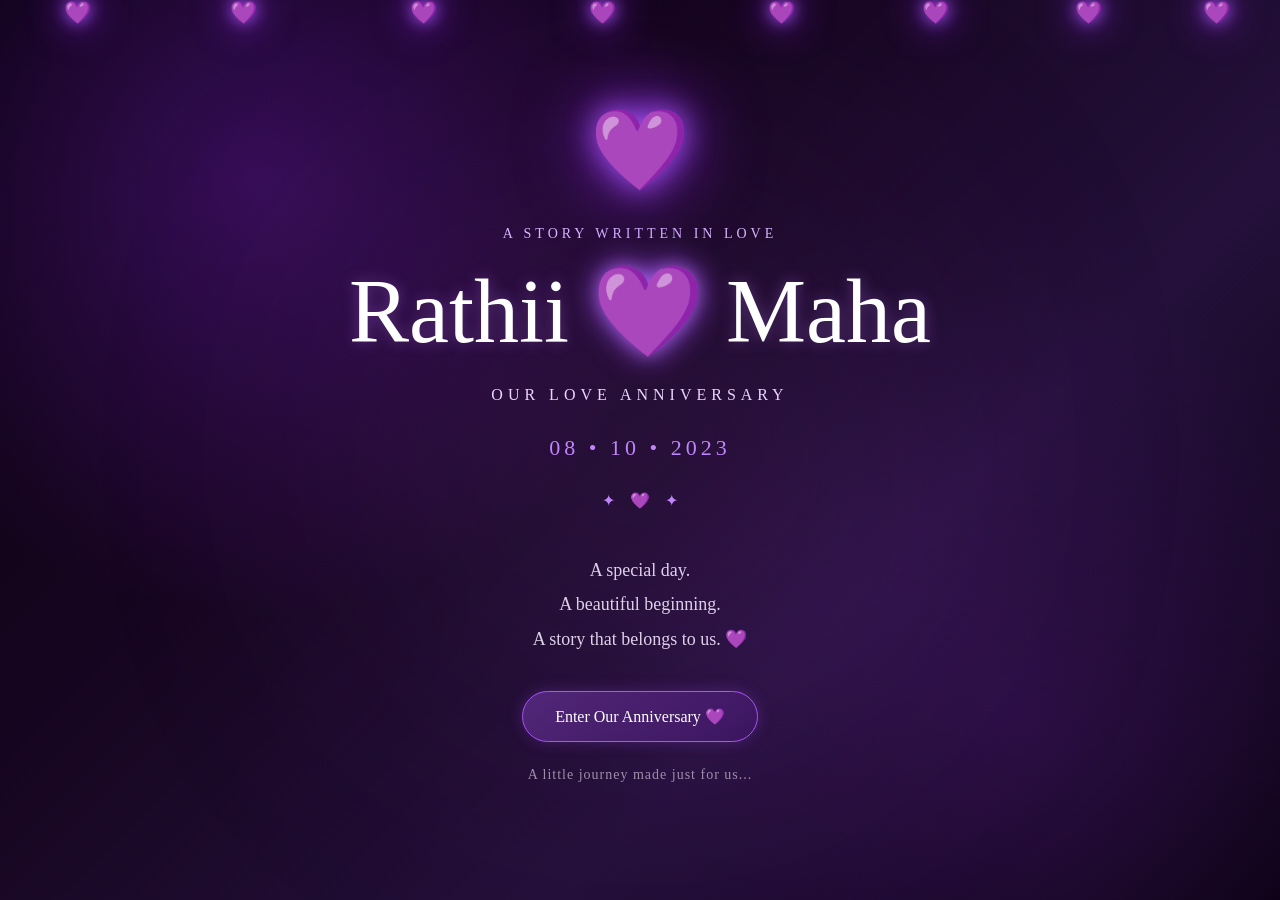
<file: index.html>
<!DOCTYPE html>
<html lang="en">

<head>
    <meta charset="UTF-8">

    <meta
        name="viewport"
        content="width=device-width, initial-scale=1.0"
    >

    <title>Our Love Anniversary 💜</title>

    <link rel="stylesheet" href="style.css">
</head>

<body>

    <!-- Floating Hearts -->

    <div class="floating-hearts">

        <span>💜</span>
        <span>💜</span>
        <span>💜</span>
        <span>💜</span>
        <span>💜</span>
        <span>💜</span>
        <span>💜</span>
        <span>💜</span>

    </div>


    <!-- Main Anniversary Entrance -->

    <main class="hero">

        <div class="heart">
            💜
        </div>


        <p class="small-title">
            A Story Written In Love
        </p>


        <h1>
            Rathii <span>💜</span> Maha
        </h1>


        <p class="anniversary">
            OUR LOVE ANNIVERSARY
        </p>


        <p class="anniversary-date">
            08 • 10 • 2023
        </p>


        <div class="divider">
            <span>✦</span>
            <span>💜</span>
            <span>✦</span>
        </div>


        <p class="quote">

            A special day.<br>

            A beautiful beginning.<br>

            A story that belongs to us. 💜

        </p>


<button onclick="window.location.href='anniversary.html'">
    Enter Our Anniversary 💜
</button>


        <p class="bottom-text">
            A little journey made just for us...
        </p>

    </main>

</body>

</html>
</file>
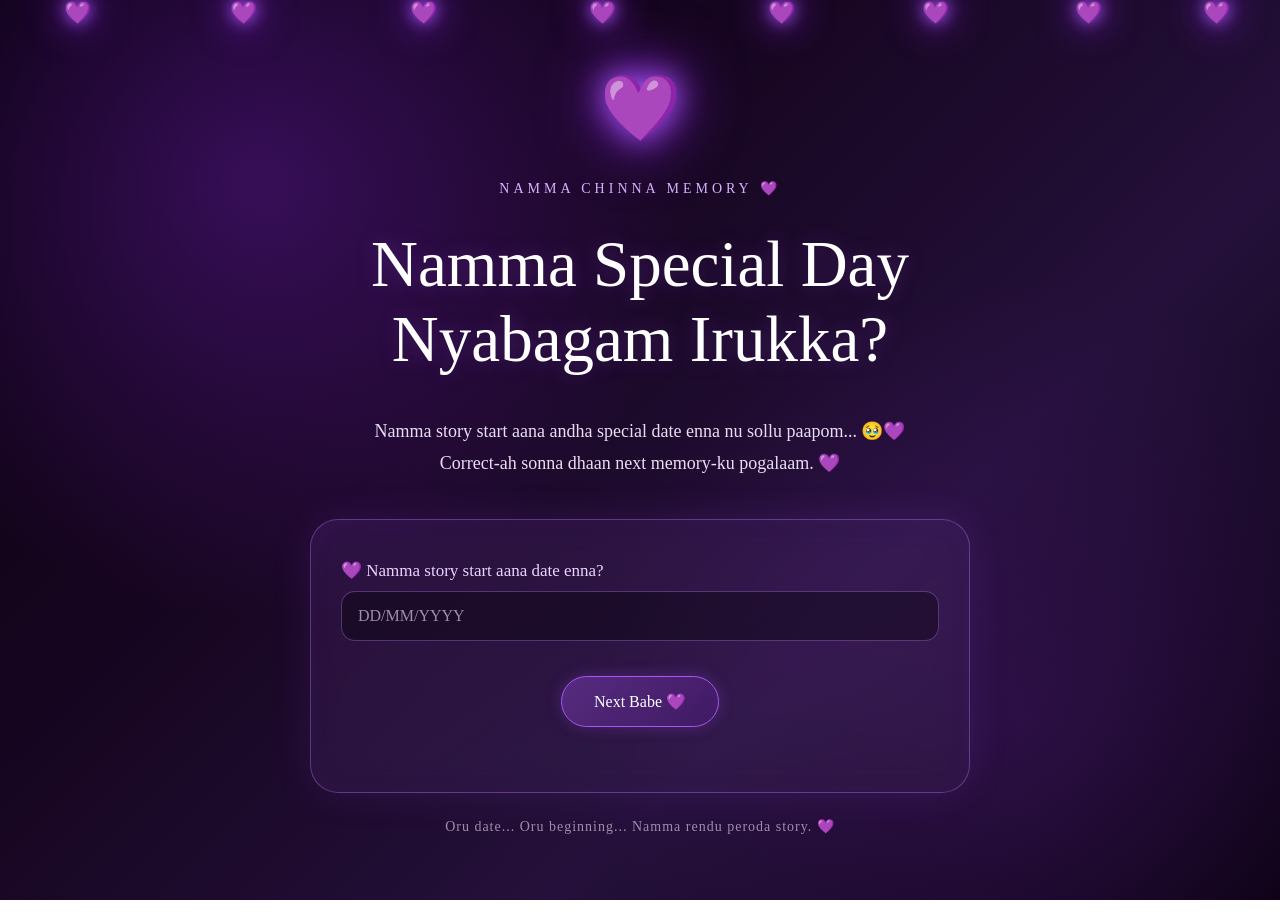
<file: anniversary.html>
<!DOCTYPE html>
<html lang="en">

<head>

    <meta charset="UTF-8">

    <meta
        name="viewport"
        content="width=device-width, initial-scale=1.0"
    >

    <title>Namma Special Date 💜</title>

    <link
        rel="stylesheet"
        href="style.css"
    >

</head>


<body>


    <div class="floating-hearts">

        <span>💜</span>
        <span>💜</span>
        <span>💜</span>
        <span>💜</span>
        <span>💜</span>
        <span>💜</span>
        <span>💜</span>
        <span>💜</span>

    </div>



    <main class="memory-test">


        <div class="heart">
            💜
        </div>


        <p class="small-title">
            NAMMA CHINNA MEMORY 💜
        </p>


        <h1>
            Namma Special Day Nyabagam Irukka?
        </h1>


        <p class="test-intro">

            Namma story start aana
            andha special date enna nu
            sollu paapom... 🥹💜

            <br>

            Correct-ah sonna dhaan
            next memory-ku pogalaam. 💜

        </p>



        <div class="question-box">


            <div class="question">


                <label>
                    💜 Namma story start aana date enna?
                </label>


                <input
                    type="text"
                    id="dateAnswer"
                    placeholder="DD/MM/YYYY"
                    autocomplete="off"
                >


            </div>



            <button onclick="checkDate()">

                Next Babe 💜

            </button>



            <p id="message"></p>


        </div>



        <p class="bottom-text">

            Oru date...
            Oru beginning...
            Namma rendu peroda story. 💜

        </p>


    </main>



    <script>


        function checkDate() {


            const answer =
                document
                .getElementById("dateAnswer")
                .value
                .trim();


            const message =
                document
                .getElementById("message");



            if (answer === "08/10/2023") {


                message.innerHTML =
                    "Awww... nyabagam irukku! 🥹💜<br>" +
                    "Namma next memory-ku polaam...";


                message.className =
                    "success";



                sessionStorage.setItem(
                    "dateUnlocked",
                    "true"
                );



                /*
                    Message 3 seconds
                    visible-ah irukkum
                */

                setTimeout(
                    function () {

                        window.location.href =
                            "meet.html";

                    },
                    3000
                );


            }

            else {


                message.innerHTML =
                    "Aiyo... thappa irukku 😌💜<br>" +
                    "Konjam nalla yosichu sollu Babe...";


                message.className =
                    "error";


            }


        }


    </script>


</body>

</html>
</file>
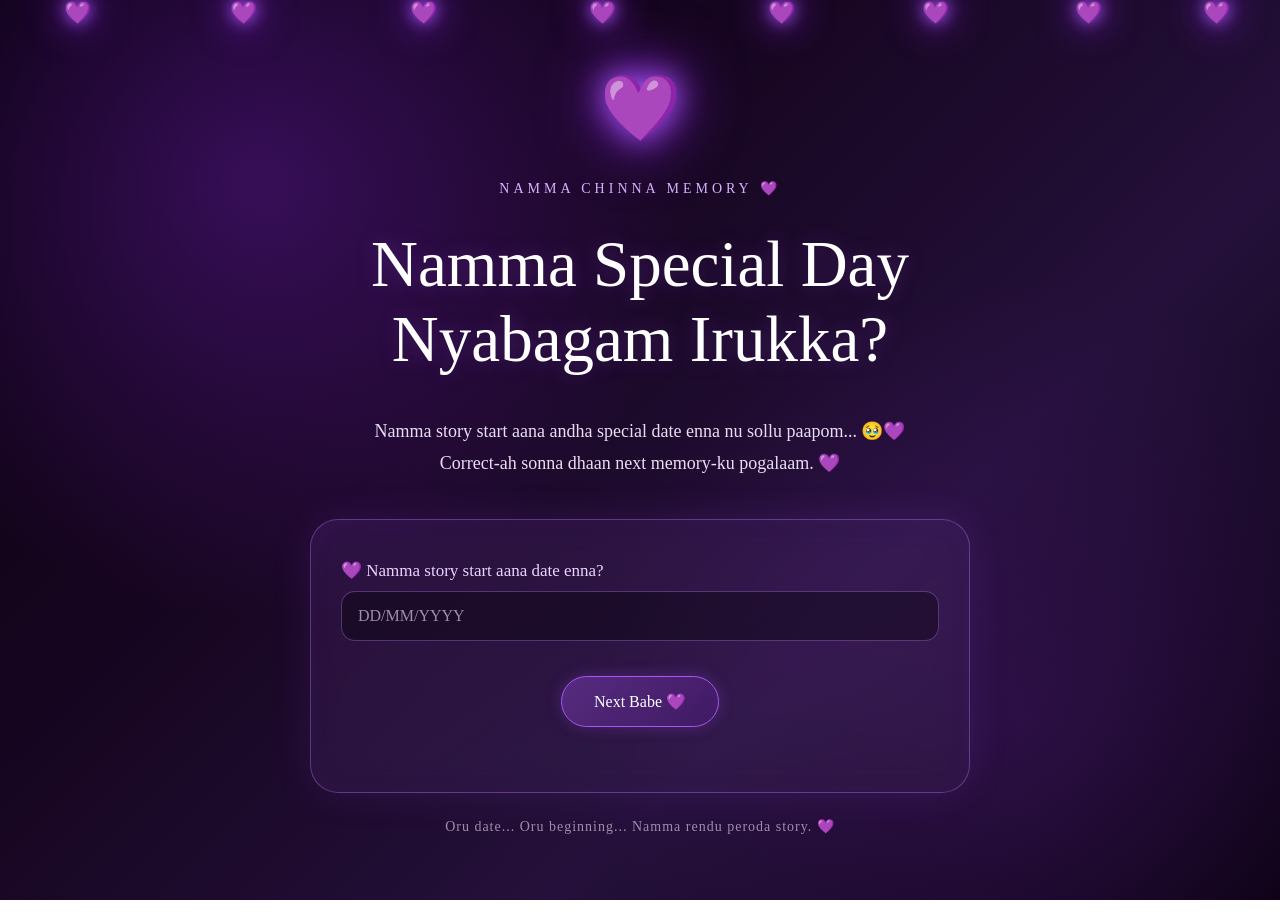
<file: cute.html>
<!DOCTYPE html>
<html lang="en">

<head>

    <meta charset="UTF-8">

    <meta
        name="viewport"
        content="width=device-width, initial-scale=1.0"
    >

    <title>Unakaga... 💜</title>

    <link
        rel="stylesheet"
        href="style.css"
    >

    <style>

        body {
            overflow-x: hidden;
        }

        .cute-page {
            min-height: 100vh;
            padding: 60px 20px;
            text-align: center;
            position: relative;
            z-index: 2;
        }


        .cute-page .heart {
            font-size: 65px;
            filter: drop-shadow(0 0 25px #d98cff);
            animation: heartbeat 1.8s infinite;
        }


        .cute-page h1 {
            font-size: 55px;
            margin: 10px 0;
            color: white;

            text-shadow:
                0 0 10px #d98cff,
                0 0 25px #a855f7,
                0 0 45px #7e22ce;
        }


        .cute-intro {
            color: #e9d5ff;
            font-size: 18px;
            line-height: 1.8;
            margin: 15px auto 40px;
        }


        .cute-intro small {
            color: #d8b4fe;
            font-size: 14px;
        }


        .names-container {
            max-width: 950px;
            margin: auto;

            display: grid;

            grid-template-columns:
                repeat(3, 1fr);

            gap: 25px;
        }


        .name-card {
            height: 150px;
            perspective: 1000px;
            cursor: pointer;
        }


        .card-inner {
            width: 100%;
            height: 100%;

            position: relative;

            transition:
                transform 0.7s;

            transform-style: preserve-3d;
        }


        .name-card.revealed
        .card-inner {
            transform: rotateY(180deg);
        }


        .card-front,
        .card-back {
            position: absolute;

            width: 100%;
            height: 100%;

            top: 0;
            left: 0;

            border-radius: 30px;

            display: flex;

            align-items: center;
            justify-content: center;

            flex-direction: column;

            backface-visibility: hidden;
            -webkit-backface-visibility: hidden;

            border:
                1px solid
                rgba(216, 180, 254, 0.45);

            box-shadow:
                0 0 18px
                rgba(192, 132, 252, 0.3),

                inset 0 0 25px
                rgba(216, 180, 254, 0.06);
        }


        .card-front {
            background:
                linear-gradient(
                    145deg,
                    rgba(126, 34, 206, 0.35),
                    rgba(49, 12, 78, 0.65)
                );

            color: white;
        }


        .front-heart {
            font-size: 42px;

            filter:
                drop-shadow(
                    0 0 15px #d98cff
                );

            margin-bottom: 8px;
        }


        .touch-text {
            font-size: 14px;

            color: #d8b4fe;

            letter-spacing: 1px;
        }


        .card-back {
            background:
                linear-gradient(
                    145deg,
                    #7e22ce,
                    #4c1d95,
                    #581c87
                );

            transform: rotateY(180deg);

            color: white;

            box-shadow:
                0 0 25px
                rgba(216, 180, 254, 0.65),

                0 0 55px
                rgba(168, 85, 247, 0.35);
        }


        .revealed-heart {
            font-size: 25px;

            margin-bottom: 8px;

            filter:
                drop-shadow(
                    0 0 10px white
                );
        }


        .name-text {
            font-size: 25px;
            font-weight: bold;

            text-shadow:
                0 0 10px white,
                0 0 20px #e9d5ff;
        }


        .name-card:hover
        .card-front {
            box-shadow:
                0 0 28px
                rgba(216, 180, 254, 0.65);
        }


        .next-button {
            margin-top: 50px;

            padding: 15px 38px;

            border: none;

            border-radius: 40px;

            background:
                linear-gradient(
                    135deg,
                    #7e22ce,
                    #a855f7,
                    #7e22ce
                );

            color: white;

            font-size: 17px;

            font-weight: bold;

            cursor: pointer;

            box-shadow:
                0 0 18px
                rgba(192, 132, 252, 0.6);

            transition: 0.3s ease;
        }


        .next-button:hover {
            transform: scale(1.06);

            box-shadow:
                0 0 30px
                rgba(216, 180, 254, 0.8);
        }


        .bottom-line {
            margin-top: 25px;

            color: #c4b5fd;

            font-size: 14px;
        }


        @keyframes heartbeat {

            0%,
            100% {
                transform: scale(1);
            }

            50% {
                transform: scale(1.12);
            }

        }


        @media (max-width: 700px) {

            .cute-page {
                padding: 45px 18px;
            }


            .cute-page h1 {
                font-size: 40px;
            }


            .names-container {
                grid-template-columns:
                    repeat(2, 1fr);

                gap: 15px;
            }


            .name-card {
                height: 140px;
            }


            .name-text {
                font-size: 21px;
            }

        }


        @media (max-width: 430px) {

            .names-container {
                grid-template-columns: 1fr;

                max-width: 320px;
            }

        }

    </style>

</head>


<body>


    <div class="floating-hearts">

        <span>💜</span>
        <span>💜</span>
        <span>💜</span>
        <span>💜</span>
        <span>💜</span>
        <span>💜</span>
        <span>💜</span>
        <span>💜</span>

    </div>


    <main class="cute-page">


        <div class="heart">
            💜
        </div>


        <p class="small-title">
            JUST FOR YOU 💜
        </p>


        <h1>
            Unakaga... 💜
        </h1>


        <p class="cute-intro">

            Daily neethane Bavahh ena konjara...<br>

            Iniku na konjare, reveal pannu Mailuu 💜🥹

            <br>

            <small>
                Touch each heart to reveal... 💜
            </small>

        </p>


        <div class="names-container">


            <!-- 1 -->

            <div
                class="name-card"
                onclick="reveal(this)"
            >

                <div class="card-inner">

                    <div class="card-front">

                        <div class="front-heart">
                            💜
                        </div>

                        <div class="touch-text">
                            TOUCH ME
                        </div>

                    </div>


                    <div class="card-back">

                        <div class="revealed-heart">
                            💜
                        </div>

                        <div class="name-text">
                            Mama
                        </div>

                    </div>

                </div>

            </div>


            <!-- 2 -->

            <div
                class="name-card"
                onclick="reveal(this)"
            >

                <div class="card-inner">

                    <div class="card-front">

                        <div class="front-heart">
                            💜
                        </div>

                        <div class="touch-text">
                            TOUCH ME
                        </div>

                    </div>


                    <div class="card-back">

                        <div class="revealed-heart">
                            💜
                        </div>

                        <div class="name-text">
                            Bavahh
                        </div>

                    </div>

                </div>

            </div>


            <!-- 3 -->

            <div
                class="name-card"
                onclick="reveal(this)"
            >

                <div class="card-inner">

                    <div class="card-front">

                        <div class="front-heart">
                            💜
                        </div>

                        <div class="touch-text">
                            TOUCH ME
                        </div>

                    </div>


                    <div class="card-back">

                        <div class="revealed-heart">
                            💜
                        </div>

                        <div class="name-text">
                            Ammu
                        </div>

                    </div>

                </div>

            </div>


            <!-- 4 -->

            <div
                class="name-card"
                onclick="reveal(this)"
            >

                <div class="card-inner">

                    <div class="card-front">

                        <div class="front-heart">
                            💜
                        </div>

                        <div class="touch-text">
                            TOUCH ME
                        </div>

                    </div>


                    <div class="card-back">

                        <div class="revealed-heart">
                            💜
                        </div>

                        <div class="name-text">
                            Darling
                        </div>

                    </div>

                </div>

            </div>


            <!-- 5 -->

            <div
                class="name-card"
                onclick="reveal(this)"
            >

                <div class="card-inner">

                    <div class="card-front">

                        <div class="front-heart">
                            💜
                        </div>

                        <div class="touch-text">
                            TOUCH ME
                        </div>

                    </div>


                    <div class="card-back">

                        <div class="revealed-heart">
                            💜
                        </div>

                        <div class="name-text">
                            Babe
                        </div>

                    </div>

                </div>

            </div>


            <!-- 6 -->

            <div
                class="name-card"
                onclick="reveal(this)"
            >

                <div class="card-inner">

                    <div class="card-front">

                        <div class="front-heart">
                            💜
                        </div>

                        <div class="touch-text">
                            TOUCH ME
                        </div>

                    </div>


                    <div class="card-back">

                        <div class="revealed-heart">
                            💜
                        </div>

                        <div class="name-text">
                            Ulagamey
                        </div>

                    </div>

                </div>

            </div>


            <!-- 7 -->

            <div
                class="name-card"
                onclick="reveal(this)"
            >

                <div class="card-inner">

                    <div class="card-front">

                        <div class="front-heart">
                            💜
                        </div>

                        <div class="touch-text">
                            TOUCH ME
                        </div>

                    </div>


                    <div class="card-back">

                        <div class="revealed-heart">
                            💜
                        </div>

                        <div class="name-text">
                            En Purusha
                        </div>

                    </div>

                </div>

            </div>


            <!-- 8 -->

            <div
                class="name-card"
                onclick="reveal(this)"
            >

                <div class="card-inner">

                    <div class="card-front">

                        <div class="front-heart">
                            💜
                        </div>

                        <div class="touch-text">
                            TOUCH ME
                        </div>

                    </div>


                    <div class="card-back">

                        <div class="revealed-heart">
                            💜
                        </div>

                        <div class="name-text">
                            Pavunu
                        </div>

                    </div>

                </div>

            </div>


            <!-- 9 -->

            <div
                class="name-card"
                onclick="reveal(this)"
            >

                <div class="card-inner">

                    <div class="card-front">

                        <div class="front-heart">
                            💜
                        </div>

                        <div class="touch-text">
                            TOUCH ME
                        </div>

                    </div>


                    <div class="card-back">

                        <div class="revealed-heart">
                            💜
                        </div>

                        <div class="name-text">
                            Vairom
                        </div>

                    </div>

                </div>

            </div>


            <!-- 10 -->

            <div
                class="name-card"
                onclick="reveal(this)"
            >

                <div class="card-inner">

                    <div class="card-front">

                        <div class="front-heart">
                            💜
                        </div>

                        <div class="touch-text">
                            TOUCH ME
                        </div>

                    </div>


                    <div class="card-back">

                        <div class="revealed-heart">
                            💜
                        </div>

                        <div class="name-text">
                            Gunduu
                        </div>

                    </div>

                </div>

            </div>


            <!-- 11 -->

            <div
                class="name-card"
                onclick="reveal(this)"
            >

                <div class="card-inner">

                    <div class="card-front">

                        <div class="front-heart">
                            💜
                        </div>

                        <div class="touch-text">
                            TOUCH ME
                        </div>

                    </div>


                    <div class="card-back">

                        <div class="revealed-heart">
                            💜
                        </div>

                        <div class="name-text">
                            Azhagu
                        </div>

                    </div>

                </div>

            </div>


            <!-- 12 -->

            <div
                class="name-card"
                onclick="reveal(this)"
            >

                <div class="card-inner">

                    <div class="card-front">

                        <div class="front-heart">
                            💜
                        </div>

                        <div class="touch-text">
                            TOUCH ME
                        </div>

                    </div>


                    <div class="card-back">

                        <div class="revealed-heart">
                            💜
                        </div>

                        <div class="name-text">
                            Mailu
                        </div>

                    </div>

                </div>

            </div>


            <!-- 13 -->

            <div
                class="name-card"
                onclick="reveal(this)"
            >

                <div class="card-inner">

                    <div class="card-front">

                        <div class="front-heart">
                            💜
                        </div>

                        <div class="touch-text">
                            TOUCH ME
                        </div>

                    </div>


                    <div class="card-back">

                        <div class="revealed-heart">
                            💜
                        </div>

                        <div class="name-text">
                            Sexy
                        </div>

                    </div>

                </div>

            </div>


            <!-- 14 -->

            <div
                class="name-card"
                onclick="reveal(this)"
            >

                <div class="card-inner">

                    <div class="card-front">

                        <div class="front-heart">
                            💜
                        </div>

                        <div class="touch-text">
                            TOUCH ME
                        </div>

                    </div>


                    <div class="card-back">

                        <div class="revealed-heart">
                            💜
                        </div>

                        <div class="name-text">
                            Pattu
                        </div>

                    </div>

                </div>

            </div>


            <!-- 15 -->

            <div
                class="name-card"
                onclick="reveal(this)"
            >

                <div class="card-inner">

                    <div class="card-front">

                        <div class="front-heart">
                            💜
                        </div>

                        <div class="touch-text">
                            TOUCH ME
                        </div>

                    </div>


                    <div class="card-back">

                        <div class="revealed-heart">
                            💜
                        </div>

                        <div class="name-text">
                            Psycho
                        </div>

                    </div>

                </div>

            </div>


        </div>


        <button
            class="next-button"
            onclick="goNext()"
        >
            Next Babe 💜
        </button>


        <p class="bottom-line">

            So many names...<br>

            but only one person in my heart. 🥹💜

        </p>


    </main>



    <script>


        /* Photos page-la irundhu dhaan inga vara mudiyum */

        if (
            sessionStorage.getItem(
                "photosUnlocked"
            ) !== "true"
        ) {

            window.location.href =
                "images.html";

        }



        function reveal(card) {

            card.classList.toggle(
                "revealed"
            );

        }



        function goNext() {

            sessionStorage.setItem(
                "cuteUnlocked",
                "true"
            );

            window.location.href =
                "wishes.html";

        }

    </script>


</body>

</html>
</file>
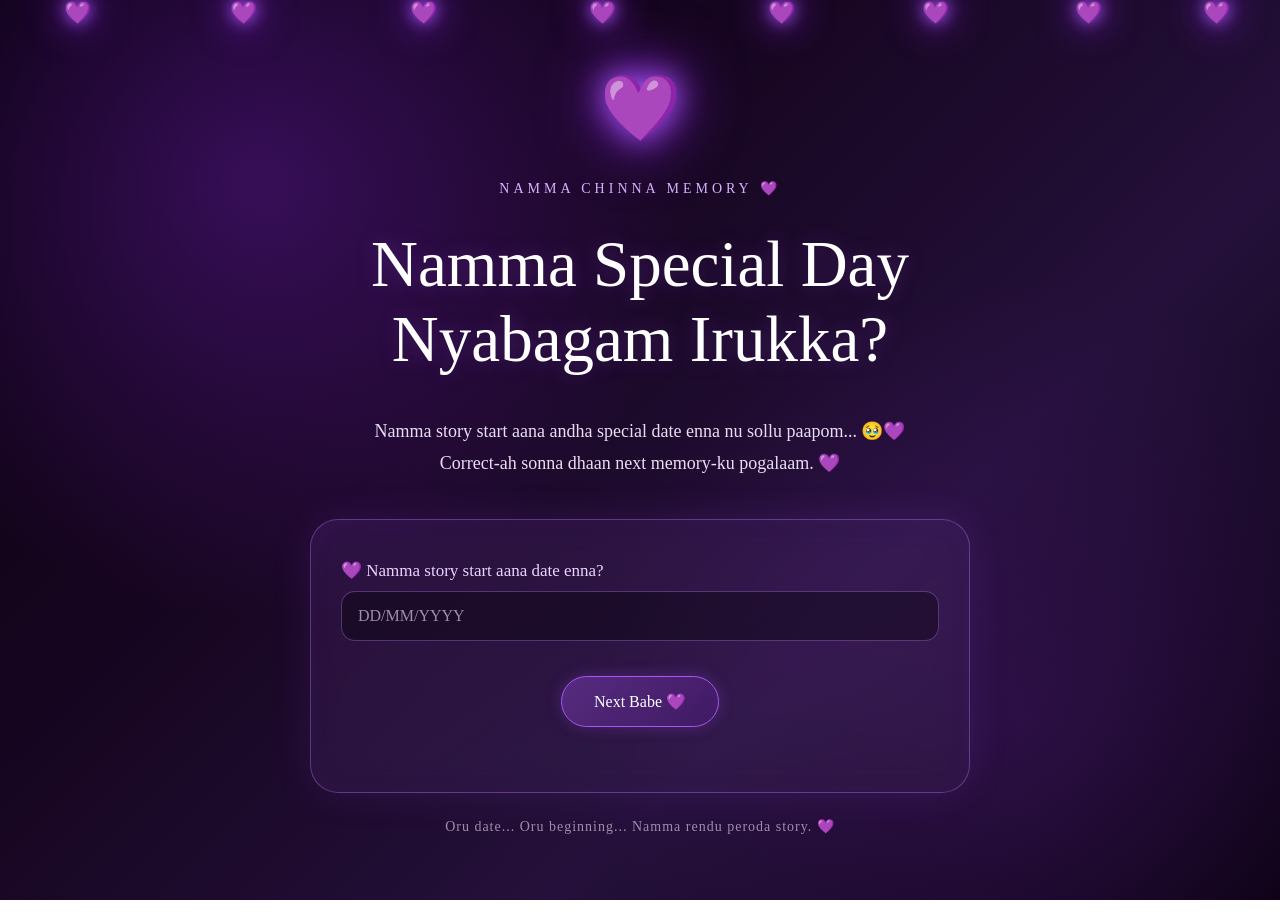
<file: images.html>
<!DOCTYPE html>
<html lang="en">

<head>

    <meta charset="UTF-8">

    <meta
        name="viewport"
        content="width=device-width, initial-scale=1.0"
    >

    <title>Our Memories 💜</title>

    <link
        rel="stylesheet"
        href="style.css"
    >

    <style>

        body {
            overflow-x: hidden;
        }


        /* =========================
           PHOTO PAGE
        ========================= */

        .photos-page {

            min-height: 100vh;

            padding: 45px 15px 70px;

            text-align: center;

            position: relative;

            z-index: 2;
        }


        .photos-page .heart {

            font-size: 65px;

            filter:
                drop-shadow(
                    0 0 25px #d98cff
                );

            animation:
                heartbeat 1.8s infinite;
        }


        .photos-page h1 {

            font-size: 48px;

            margin: 10px 0;

            color: white;

            text-shadow:
                0 0 10px #d98cff,
                0 0 25px #a855f7,
                0 0 45px #7e22ce;
        }


        .photo-intro {

            color: #e9d5ff;

            font-size: 17px;

            line-height: 1.7;

            margin-bottom: 25px;
        }


        /* =========================
           CAROUSEL
        ========================= */

        .carousel {

            position: relative;

            width: 100%;

            max-width: 500px;

            height: 620px;

            margin: 0 auto;

            display: flex;

            align-items: center;

            justify-content: center;

            touch-action: pan-y;

            user-select: none;

            cursor: grab;
        }


        .carousel:active {

            cursor: grabbing;
        }


        /* =========================
           PHOTO CARD
        ========================= */

        .photo-card {

            position: absolute;

            width: 330px;

            height: 540px;

            padding: 0;

            border-radius: 45px;

            background: transparent;

            overflow: hidden;

            box-shadow:
                0 0 25px
                rgba(205, 120, 255, 0.45),

                0 25px 60px
                rgba(0, 0, 0, 0.55);

            transition:
                transform 0.5s ease,
                opacity 0.5s ease;

            will-change: transform;

            pointer-events: none;
        }


        .photo-card img {

            width: 100%;

            height: 100%;

            object-fit: cover;

            display: block;

            border-radius: 45px;

            pointer-events: none;
        }


        /* Purple glow inside photo */

        .photo-card::before {

            content: "";

            position: absolute;

            inset: 0;

            border-radius: 45px;

            box-shadow:
                inset 0 0 35px
                rgba(220, 140, 255, 0.35);

            pointer-events: none;

            z-index: 2;
        }


        /* Heart on photo */

        .photo-card::after {

            content: "💜";

            position: absolute;

            right: 20px;

            bottom: 18px;

            font-size: 28px;

            filter:
                drop-shadow(
                    0 0 10px #d98cff
                );

            z-index: 3;
        }


        /* =========================
           CARD POSITIONS
        ========================= */

        .photo-card.active {

            transform:
                translateY(0)
                scale(1);

            opacity: 1;

            z-index: 5;
        }


        .photo-card.behind-1 {

            transform:
                translateY(18px)
                scale(0.94);

            opacity: 0.45;

            z-index: 1;
        }


        .photo-card.behind-2 {

            transform:
                translateY(35px)
                scale(0.88);

            opacity: 0.2;

            z-index: 0;
        }


        /* =========================
           PHOTO COUNTER
        ========================= */

        .photo-counter {

            margin-top: 5px;

            color: #e9d5ff;

            font-size: 16px;

            letter-spacing: 1px;

            text-shadow:
                0 0 10px #a855f7;
        }


        .swipe-text {

            margin-top: 10px;

            color: #c4b5fd;

            font-size: 13px;
        }


        /* =========================
           BUTTONS
        ========================= */

        .photo-buttons {

            display: flex;

            justify-content: center;

            gap: 15px;

            margin-top: 25px;
        }


        .photo-btn {

            padding: 12px 25px;

            border: 1px solid
                rgba(216, 180, 254, 0.4);

            border-radius: 30px;

            background:
                rgba(126, 34, 206, 0.35);

            color: white;

            font-size: 15px;

            cursor: pointer;

            box-shadow:
                0 0 15px
                rgba(168, 85, 247, 0.3);

            transition: 0.3s ease;
        }


        .photo-btn:hover {

            transform: scale(1.05);

            box-shadow:
                0 0 25px
                rgba(216, 180, 254, 0.7);
        }


        /* =========================
           NEXT BUTTON
        ========================= */

        .next-button {

            margin-top: 35px;

            padding: 15px 40px;

            border: none;

            border-radius: 40px;

            background:
                linear-gradient(
                    135deg,
                    #7e22ce,
                    #a855f7,
                    #7e22ce
                );

            color: white;

            font-size: 17px;

            font-weight: bold;

            cursor: pointer;

            box-shadow:
                0 0 18px
                rgba(192, 132, 252, 0.6),

                0 0 35px
                rgba(126, 34, 206, 0.35);

            transition: 0.3s ease;
        }


        .next-button:hover {

            transform: scale(1.06);

            box-shadow:
                0 0 30px
                rgba(216, 180, 254, 0.85);
        }


        .bottom-line {

            margin-top: 25px;

            color: #c4b5fd;

            font-size: 14px;

            line-height: 1.7;
        }


        /* =========================
           HEART ANIMATION
        ========================= */

        @keyframes heartbeat {

            0%, 100% {
                transform: scale(1);
            }

            50% {
                transform: scale(1.12);
            }
        }


        /* =========================
           MOBILE
        ========================= */

        @media (max-width: 600px) {

            .photos-page {

                padding-top: 35px;
            }


            .photos-page h1 {

                font-size: 38px;
            }


            .photo-intro {

                font-size: 15px;
            }


            .carousel {

                height: 500px;
            }


            .photo-card {

                width: 285px;

                height: 430px;

                border-radius: 38px;
            }


            .photo-card img {

                border-radius: 38px;
            }


            .photo-buttons {

                gap: 10px;
            }


            .photo-btn {

                padding: 10px 18px;

                font-size: 14px;
            }
        }


        @media (max-width: 380px) {

            .photo-card {

                width: 260px;

                height: 400px;
            }


            .carousel {

                height: 465px;
            }
        }

    </style>

</head>


<body>


    <!-- =========================
         FLOATING HEARTS
    ========================= -->

    <div class="floating-hearts">

        <span>💜</span>
        <span>💜</span>
        <span>💜</span>
        <span>💜</span>

        <span>💜</span>
        <span>💜</span>
        <span>💜</span>
        <span>💜</span>

    </div>



    <!-- =========================
         MAIN PAGE
    ========================= -->

    <main class="photos-page">


        <div class="heart">
            💜
        </div>


        <p class="small-title">
            OUR MEMORIES 💜
        </p>


        <h1>
            Little Moments...
        </h1>


        <p class="photo-intro">

            Every picture has a memory...
            <br>

            and every memory has you. 🥹💜

        </p>



        <!-- =========================
             PHOTO CAROUSEL
        ========================= -->

        <div
            class="carousel"
            id="carousel"
        >


            <!-- PHOTO 1 -->

            <div class="photo-card active">

                <img
                    src="images/IMG_20261002_114736_897.jpg"
                    alt="Our memory 1"
                >

            </div>


            <!-- PHOTO 2 -->

            <div class="photo-card behind-1">

                <img
                    src="images/IMG_20261002_114741_949.jpg"
                    alt="Our memory 2"
                >

            </div>


            <!-- PHOTO 3 -->

            <div class="photo-card behind-2">

                <img
                    src="images/IMG_20261002_114745_107.jpg"
                    alt="Our memory 3"
                >

            </div>


            <!-- PHOTO 4 -->

            <div class="photo-card">

                <img
                    src="images/IMG_20261002_114748_382.jpg"
                    alt="Our memory 4"
                >

            </div>


            <!-- PHOTO 5 -->

            <div class="photo-card">

                <img
                    src="images/IMG_20261002_114750_425.jpg"
                    alt="Our memory 5"
                >

            </div>


            <!-- PHOTO 6 -->

            <div class="photo-card">

                <img
                    src="images/IMG_20261002_114752_482.jpg"
                    alt="Our memory 6"
                >

            </div>


            <!-- PHOTO 7 -->

            <div class="photo-card">

                <img
                    src="images/IMG_20261002_114754_464.jpg"
                    alt="Our memory 7"
                >

            </div>


        </div>



        <!-- COUNTER -->

        <div
            class="photo-counter"
            id="counter"
        >
            1 / 7 💜
        </div>


        <p class="swipe-text">
            Swipe / Drag the memories 💜
        </p>



        <!-- =========================
             PREVIOUS / NEXT
        ========================= -->

        <div class="photo-buttons">

            <button
                class="photo-btn"
                onclick="previousPhoto()"
            >
                Previous 💜
            </button>


            <button
                class="photo-btn"
                onclick="nextPhoto()"
            >
                Next Memory 💜
            </button>

        </div>



        <!-- =========================
             FINAL NEXT
        ========================= -->

        <button
            class="next-button"
            onclick="goToCute()"
        >
            Next Babe 💜
        </button>


        <p class="bottom-line">

            These moments are little pieces
            <br>

            of our beautiful story. 🥹💜

        </p>


    </main>



    <script>


        /* =========================
           PAGE PROTECTION
        ========================= */

        if (
            sessionStorage.getItem(
                "instagramUnlocked"
            ) !== "true"
        ) {

            window.location.href =
                "instagram.html";

        }



        /* =========================
           PHOTO DATA
        ========================= */

        const cards =
            document.querySelectorAll(
                ".photo-card"
            );

        const counter =
            document.getElementById(
                "counter"
            );

        let currentIndex = 0;

        const totalPhotos =
            cards.length;



        /* =========================
           UPDATE CARDS
        ========================= */

        function updateCards() {

            cards.forEach(
                (card, index) => {

                    card.classList.remove(
                        "active",
                        "behind-1",
                        "behind-2"
                    );


                    if (
                        index === currentIndex
                    ) {

                        card.classList.add(
                            "active"
                        );

                    }

                    else if (
                        index ===
                        (currentIndex + 1)
                        % totalPhotos
                    ) {

                        card.classList.add(
                            "behind-1"
                        );

                    }

                    else if (
                        index ===
                        (currentIndex + 2)
                        % totalPhotos
                    ) {

                        card.classList.add(
                            "behind-2"
                        );

                    }

                }
            );


            counter.innerHTML =
                (currentIndex + 1)
                + " / "
                + totalPhotos
                + " 💜";
        }



        /* =========================
           NEXT PHOTO
        ========================= */

        function nextPhoto() {

            currentIndex =
                (currentIndex + 1)
                % totalPhotos;

            updateCards();
        }



        /* =========================
           PREVIOUS PHOTO
        ========================= */

        function previousPhoto() {

            currentIndex =
                (
                    currentIndex
                    - 1
                    + totalPhotos
                )
                % totalPhotos;

            updateCards();
        }



        /* =========================
           TOUCH SWIPE
        ========================= */

        let startX = 0;

        let endX = 0;


        const carousel =
            document.getElementById(
                "carousel"
            );


        carousel.addEventListener(
            "touchstart",
            function(event) {

                startX =
                    event.touches[0].clientX;

            },
            {
                passive: true
            }
        );


        carousel.addEventListener(
            "touchend",
            function(event) {

                endX =
                    event.changedTouches[0].clientX;

                handleSwipe();

            },
            {
                passive: true
            }
        );



        function handleSwipe() {

            const difference =
                startX - endX;


            if (
                Math.abs(difference)
                < 50
            ) {

                return;

            }


            if (
                difference > 0
            ) {

                nextPhoto();

            }

            else {

                previousPhoto();

            }

        }



        /* =========================
           MOUSE DRAG
        ========================= */

        let mouseStart = 0;

        let mouseEnd = 0;

        let dragging = false;


        carousel.addEventListener(
            "mousedown",
            function(event) {

                dragging = true;

                mouseStart =
                    event.clientX;

            }
        );


        carousel.addEventListener(
            "mouseup",
            function(event) {

                if (!dragging) {
                    return;
                }

                dragging = false;

                mouseEnd =
                    event.clientX;


                const difference =
                    mouseStart - mouseEnd;


                if (
                    Math.abs(difference)
                    < 50
                ) {

                    return;

                }


                if (
                    difference > 0
                ) {

                    nextPhoto();

                }

                else {

                    previousPhoto();

                }

            }
        );


        carousel.addEventListener(
            "mouseleave",
            function() {

                dragging = false;

            }
        );



        /* =========================
           GO TO CUTE PAGE
        ========================= */

        function goToCute() {

            sessionStorage.setItem(
                "photosUnlocked",
                "true"
            );

            window.location.href =
                "cute.html";

        }


        /* Start */

        updateCards();

    </script>


</body>

</html>
</file>
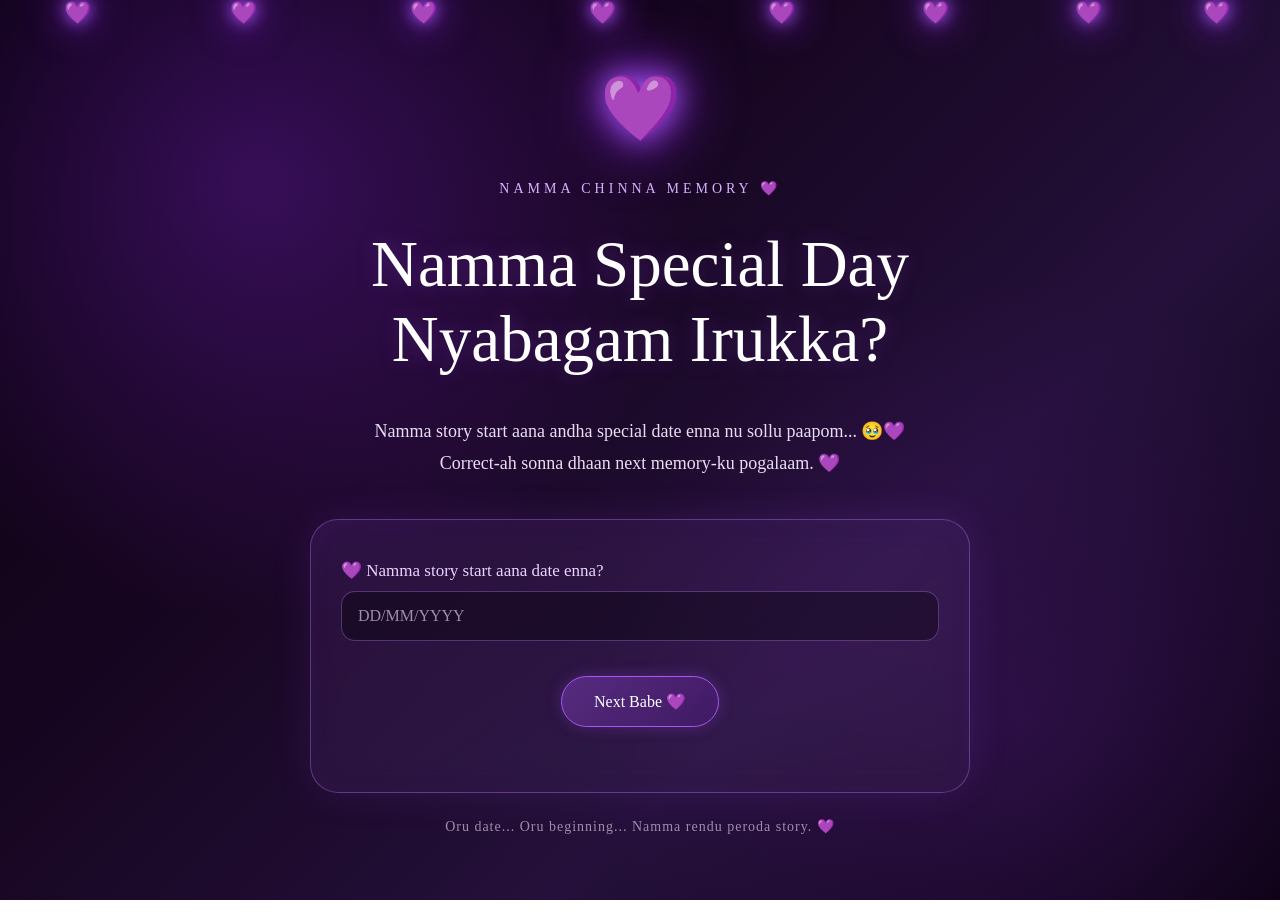
<file: instagram.html>
<!DOCTYPE html>
<html lang="en">

<head>

    <meta charset="UTF-8">

    <meta
        name="viewport"
        content="width=device-width, initial-scale=1.0"
    >

    <title>Namma First Conversation 💜</title>

    <link
        rel="stylesheet"
        href="style.css"
    >

</head>


<body>


    <div class="floating-hearts">

        <span>💜</span>
        <span>💜</span>
        <span>💜</span>
        <span>💜</span>
        <span>💜</span>
        <span>💜</span>
        <span>💜</span>
        <span>💜</span>

    </div>



    <main class="memory-test">


        <div class="heart">
            📱
        </div>


        <p class="small-title">
            NAMMA FIRST CONVERSATION 💜
        </p>


        <h1>
            Namma Mudhala Enga Pesinom?
        </h1>


        <p class="test-intro">

            Seri Babe...
            idhu dhaan last memory test. 🥹💜

            <br>

            Namma rendu peroda first connection
            enga start aachu nu nyabagam irukka?

        </p>



        <div class="question-box">


            <div class="question">


                <label>
                    📱 Namma mudhala enga pesinom?
                </label>


                <input
                    type="text"
                    id="instagramAnswer"
                    placeholder="Un answer type pannu..."
                    autocomplete="off"
                >


            </div>



            <button onclick="checkInstagram()">

                Next Babe 💜

            </button>



            <p id="message"></p>


        </div>



        <p class="bottom-text">

            Sila chinna conversations dhaan
            namma life-ah maathidum... 💜

        </p>


    </main>



    <script>


        /* Meet memory correct-ah irukkanum */

        if (
            sessionStorage.getItem(
                "meetUnlocked"
            ) !== "true"
        ) {

            window.location.href =
                "meet.html";

        }



        function checkInstagram() {


            const answer =
                document
                .getElementById("instagramAnswer")
                .value
                .trim()
                .toLowerCase();


            const message =
                document
                .getElementById("message");



            if (answer === "instagram") {


                message.innerHTML =
                    "Correct Babe! 🥹💜<br>" +
                    "Unakku namma story full-ah nyabagam irukku...";


                message.className =
                    "success";



                sessionStorage.setItem(
                    "instagramUnlocked",
                    "true"
                );



                /*
                    Success message
                    3 seconds visible
                */

                setTimeout(
                    function () {

                        window.location.href =
                            "images.html";

                    },
                    3000
                );


            }

            else {


                message.innerHTML =
                    "Hmm... adhu illa Babe 😌💜<br>" +
                    "Namma first connection enga nu yosichu paaru...";


                message.className =
                    "error";


            }


        }


    </script>


</body>

</html>
</file>
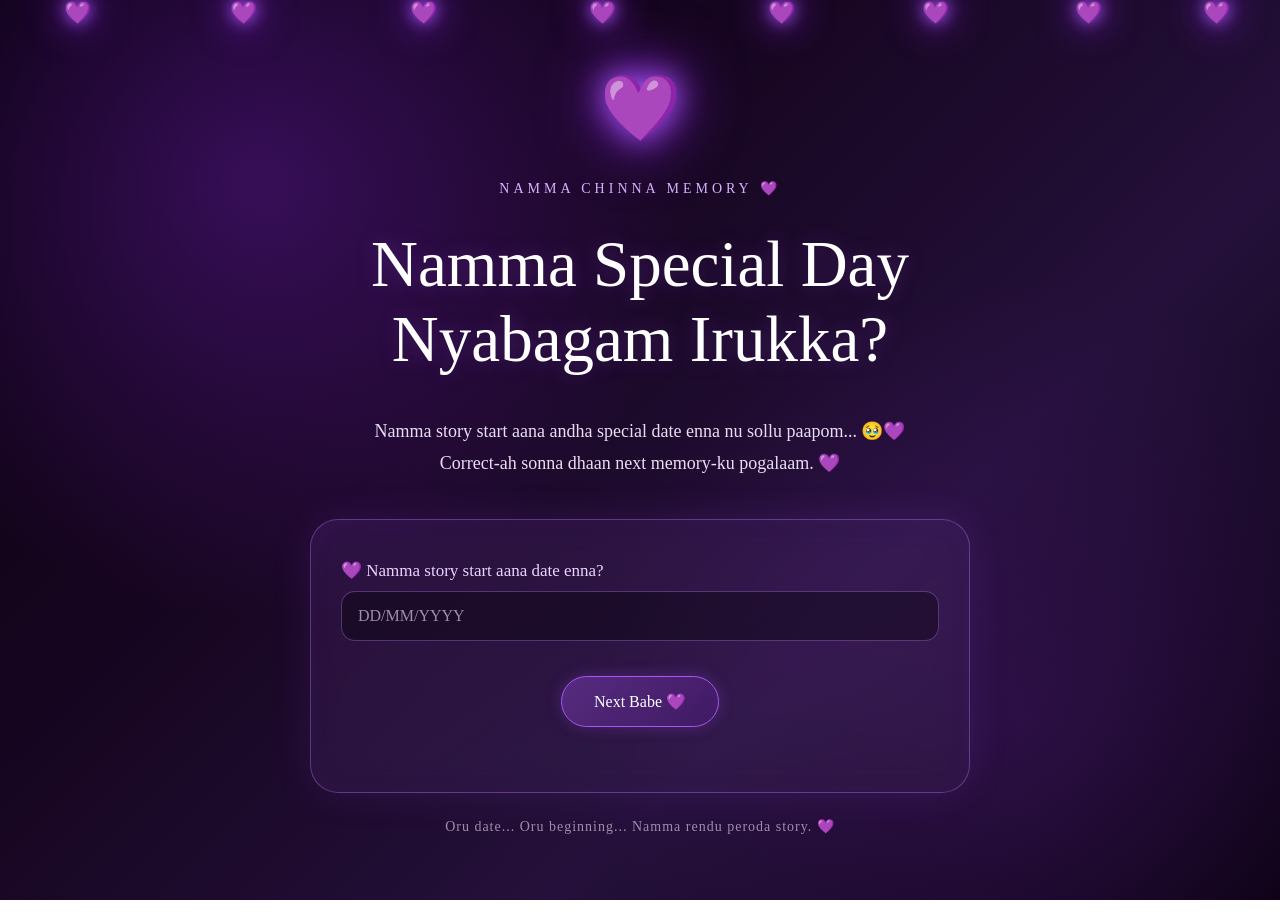
<file: meet.html>
<!DOCTYPE html>
<html lang="en">

<head>

    <meta charset="UTF-8">

    <meta
        name="viewport"
        content="width=device-width, initial-scale=1.0"
    >

    <title>Namma First Meet 💜</title>

    <link
        rel="stylesheet"
        href="style.css"
    >

</head>


<body>


    <div class="floating-hearts">

        <span>💜</span>
        <span>💜</span>
        <span>💜</span>
        <span>💜</span>
        <span>💜</span>
        <span>💜</span>
        <span>💜</span>
        <span>💜</span>

    </div>



    <main class="memory-test">


        <div class="heart">
            🏠
        </div>


        <p class="small-title">
            NAMMA FIRST MEMORY 💜
        </p>


        <h1>
            Namma Mudhala Enga Meet Pannom?
        </h1>


        <p class="test-intro">

            Seri Babe...
            innum oru chinna memory test. 🥹💜

            <br>

            Namma story unmaiya start aana
            andha place nyabagam irukka?

        </p>



        <div class="question-box">


            <div class="question">


                <label>
                    🏠 Namma mudhala enga meet pannom?
                </label>


                <input
                    type="text"
                    id="meetAnswer"
                    placeholder="Un answer type pannu..."
                    autocomplete="off"
                >


            </div>



            <button onclick="checkMeet()">

                Next Babe 💜

            </button>



            <p id="message"></p>


        </div>



        <p class="bottom-text">

            Ovvoru beautiful story-kum
            oru beginning irukkum...

            <br>

            adhu namma story. 💜

        </p>


    </main>



    <script>


        /* Date correct-ah enter pannirukkanum */

        if (
            sessionStorage.getItem(
                "dateUnlocked"
            ) !== "true"
        ) {

            window.location.href =
                "anniversary.html";

        }



        function checkMeet() {


            const answer =
                document
                .getElementById("meetAnswer")
                .value
                .trim()
                .toLowerCase();


            const message =
                document
                .getElementById("message");



            if (answer === "home") {


                message.innerHTML =
                    "Awww... correct Babe! 🥹💜<br>" +
                    "Unakku ellame nyabagam irukku...";


                message.className =
                    "success";



                sessionStorage.setItem(
                    "meetUnlocked",
                    "true"
                );



                /*
                    Success message
                    3 seconds visible
                */

                setTimeout(
                    function () {

                        window.location.href =
                            "instagram.html";

                    },
                    3000
                );


            }

            else {


                message.innerHTML =
                    "Hmm... adhu illa Babe 😌💜<br>" +
                    "Konjam yosichu marubadiyum sollu...";


                message.className =
                    "error";


            }


        }


    </script>


</body>

</html>
</file>
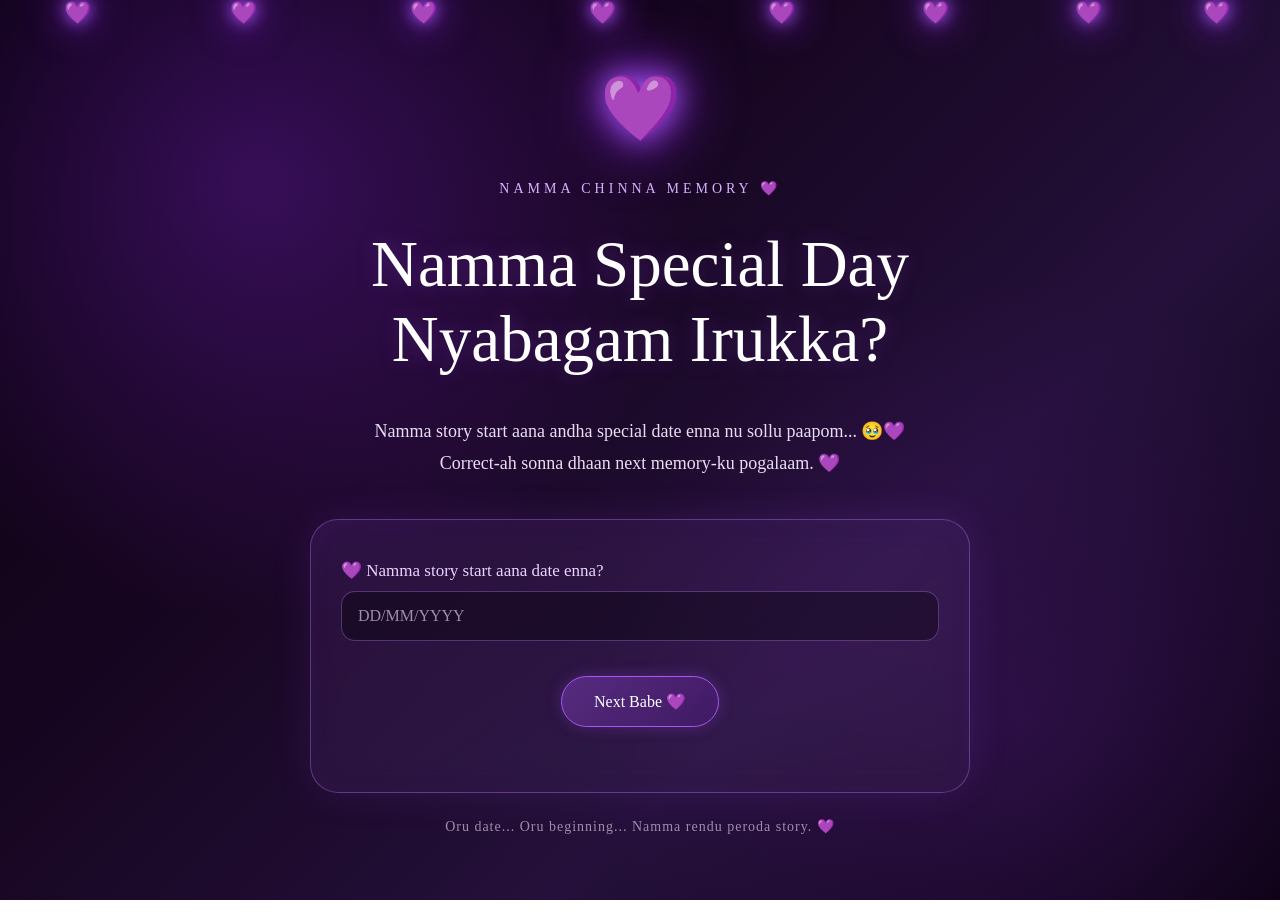
<file: story.html>
<!DOCTYPE html>
<html lang="en">

<head>

    <meta charset="UTF-8">

    <meta
        name="viewport"
        content="width=device-width, initial-scale=1.0"
    >

    <title>Our Story 💜</title>

    <link rel="stylesheet" href="story.css">

</head>

<body>

    <!-- Floating Hearts -->

    <div class="floating-hearts">

        <span>💜</span>
        <span>💜</span>
        <span>💜</span>
        <span>💜</span>
        <span>💜</span>
        <span>💜</span>
        <span>💜</span>
        <span>💜</span>

    </div>


    <main class="story-page">


        <!-- Opening -->

        <p class="eyebrow">
            OUR LITTLE STORY
        </p>


        <h1>
            Finally... Us 💜
        </h1>


        <p class="intro">
            Nee indha date-a nyabagam vechurundha...
            <br>
            namma story-a open panna nee ready. 🥹💜
        </p>



        <!-- First Meet -->

        <section class="memory">

            <span>🏠</span>

            <p class="eyebrow">
                OUR FIRST MEET
            </p>

            <h2>
                It All Started At Home 💜
            </h2>

            <p>
                Namma first meet romba simple-aa irundhalum,
                adhu dhaan namma beautiful story-oda beginning.
                💜
            </p>

        </section>



        <!-- First Talk -->

        <section class="memory">

            <span>📱</span>

            <p class="eyebrow">
                OUR FIRST CONVERSATION
            </p>

            <h2>
                And Then We Started Talking 💜
            </h2>

            <p>
                Instagram-la oru simple connection...
                adhukapram konjam konjam-aa pesinom.
                Andha small conversations dhaan
                namma rendu perayum close aakichu. 🥹💜
            </p>

        </section>



        <!-- Beginning -->

        <section class="memory special-card">

            <span>💜</span>

            <p class="eyebrow">
                08 • 10 • 2023
            </p>

            <h2>
                The Day We Became Us
            </h2>

            <p>
                Oru date mattum illa...
                namma life-la oru beautiful chapter
                start aana day. 💜
            </p>

        </section>



        <!-- Photos -->

        <section class="photo-section">

            <p class="eyebrow">
                OUR MEMORIES
            </p>

            <h2>
                Little Moments,
                Forever Memories 💜
            </h2>

            <p class="photo-intro">
                Sila photos just photos illa...
                namma feel pannina moments. 🥹💜
            </p>


            <div class="photo-gallery">


                <div class="photo-card">

                    <img
                        src="images/IMG_20261002_114736_897.jpg"
                        alt="Our Memory"
                    >

                </div>


                <div class="photo-card">

                    <img
                        src="images/IMG_20261002_114741_949.jpg"
                        alt="Our Memory"
                    >

                </div>


                <div class="photo-card">

                    <img
                        src="images/IMG_20261002_114745_107.jpg"
                        alt="Our Memory"
                    >

                </div>


                <div class="photo-card">

                    <img
                        src="images/IMG_20261002_114748_382.jpg"
                        alt="Our Memory"
                    >

                </div>


                <div class="photo-card">

                    <img
                        src="images/IMG_20261002_114750_425.jpg"
                        alt="Our Memory"
                    >

                </div>


                <div class="photo-card">

                    <img
                        src="images/IMG_20261002_114752_482.jpg"
                        alt="Our Memory"
                    >

                </div>


                <div class="photo-card">

                    <img
                        src="images/IMG_20261002_114754_464.jpg"
                        alt="Our Memory"
                    >

                </div>


            </div>

        </section>



        <!-- Anniversary Wishes -->

        <section class="wishes-section">

            <p class="eyebrow">
                JUST FOR YOU 💜
            </p>

            <h2>
                My 4 Little Anniversary Wishes
            </h2>


            <div class="wish-card">

                <span>💜</span>

                <p>
                    Namma life-la enna nadandhalum,
                    evlo changes vandhalum,
                    namma rendu perum ipdiye
                    orutharukku oruthar support-aa
                    irukanum.
                </p>

            </div>


            <div class="wish-card">

                <span>💜</span>

                <p>
                    Un kooda irukkura every small moment-um
                    enakku special.
                    Innum neraya memories,
                    neraya laughs,
                    neraya happy moments
                    namma serndhu create pannanum.
                </p>

            </div>


            <div class="wish-card">

                <span>💜</span>

                <p>
                    Sometimes words-la solla mudiyadha
                    alavukku nee enakku important.
                    Namma bond epovume
                    strong-aa and beautiful-aa
                    irukanum-nu wish panren.
                </p>

            </div>


            <div class="wish-card">

                <span>💜</span>

                <p>
                    Last-aa oru small wish...
                    Innaiku anniversary celebrate panra
                    namma rendu perum,
                    future-la innum pala anniversaries-a
                    serndhu celebrate pannanum.
                    Always us. 💜
                </p>

            </div>

        </section>



        <!-- Final Message -->

        <section class="final-message">

            <div class="big-heart">
                💜
            </div>

            <h2>
                Happy Anniversary, My Person 💜
            </h2>

            <p>
                Namma story perfect-aa irukanum-nu illa...
                namma rendu perum serndhu
                adha beautiful-aa make pannina podhum.
            </p>

            <p class="love-letter">

                From that first little moment
                to everything we have today...

                <br><br>

                I am thankful for every memory,
                every conversation,
                every smile,
                and every little moment with you.

                <br><br>

                Innum neraya chapters irukku...

                <br><br>

                Let's write them together. 💜

            </p>


            <p class="forever">
                Rathii 💜 Maha
            </p>

            <p class="forever-text">
                Forever & Always 💜
            </p>

        </section>


    </main>


    <script>

        /*
        Story page protection.
        It opens only after the correct
        anniversary date was entered.
        */

        if (
            sessionStorage.getItem("storyUnlocked")
            !== "true"
        ) {

            window.location.href =
                "anniversary.html";

        }

    </script>

</body>

</html>
</file>
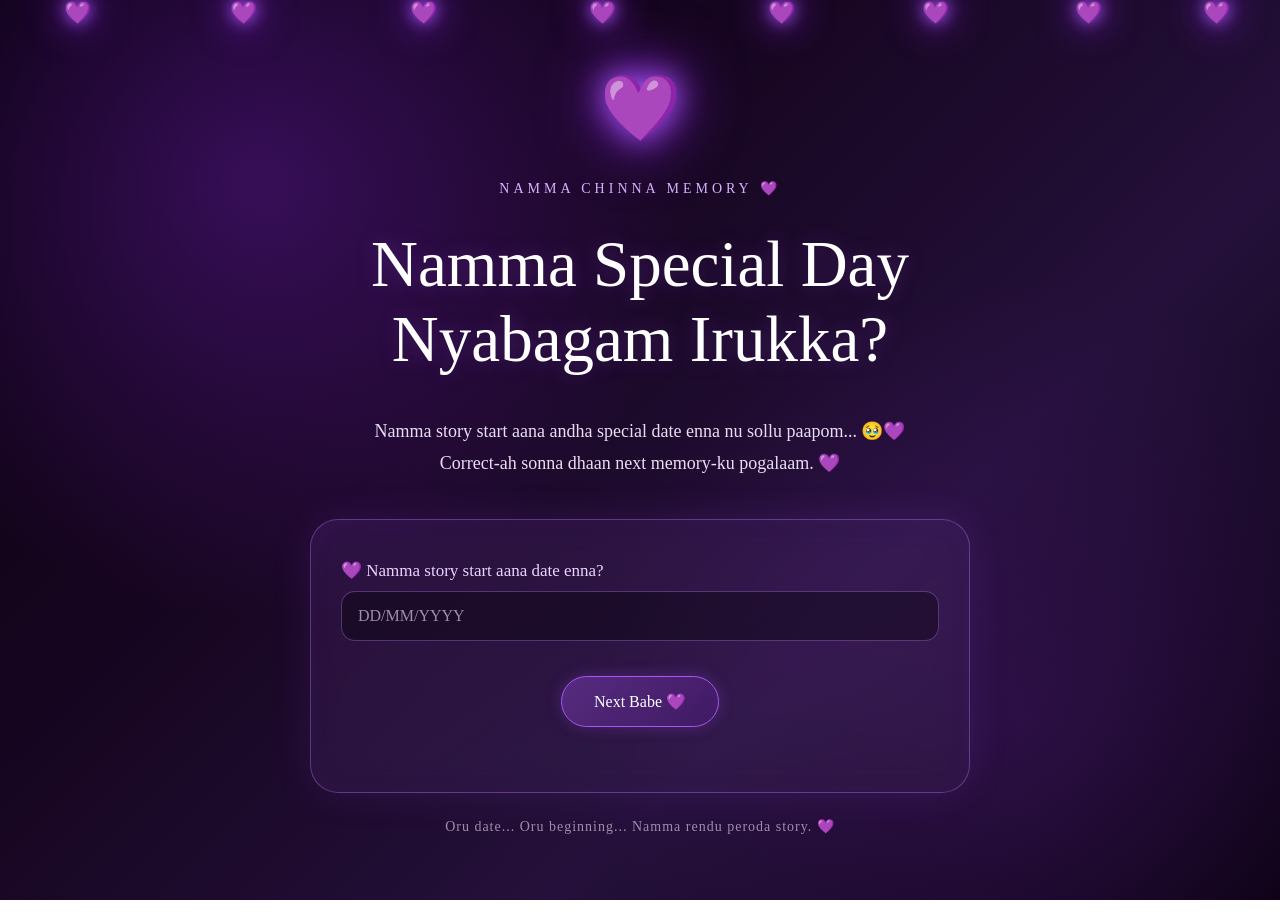
<file: wishes.html>
<!DOCTYPE html>
<html lang="en">

<head>
    <meta charset="UTF-8">

    <meta
        name="viewport"
        content="width=device-width, initial-scale=1.0"
    >

    <title>Happy Anniversary My Man 💜</title>

    <link rel="stylesheet" href="style.css">

    <style>

        body {
            overflow-x: hidden;
        }

        .wishes-page {
            min-height: 100vh;
            padding: 60px 20px 80px;
            text-align: center;
            position: relative;
            z-index: 2;
        }

        .final-heart {
            font-size: 75px;

            filter:
                drop-shadow(0 0 25px #d98cff);

            animation:
                heartbeat 1.8s infinite;

            margin-bottom: 10px;
        }

        .wishes-page h1 {
            font-size: 52px;
            line-height: 1.2;
            margin: 10px auto 15px;

            color: white;

            text-shadow:
                0 0 10px #d98cff,
                0 0 25px #a855f7,
                0 0 45px #7e22ce;
        }

        .subtitle {
            color: #e9d5ff;
            font-size: 18px;
            line-height: 1.8;
            margin-bottom: 40px;
        }

        .wish-container {
            max-width: 850px;
            margin: auto;

            display: flex;
            flex-direction: column;
            gap: 20px;
        }

        .wish-card {
            padding: 25px 28px;

            border-radius: 28px;

            background:
                linear-gradient(
                    145deg,
                    rgba(126, 34, 206, 0.30),
                    rgba(49, 12, 78, 0.55)
                );

            border: 1px solid
                rgba(216, 180, 254, 0.35);

            box-shadow:
                0 0 20px
                rgba(192, 132, 252, 0.20),

                inset 0 0 25px
                rgba(216, 180, 254, 0.04);

            color: #f5edff;

            font-size: 17px;

            line-height: 1.9;

            text-align: left;

            transition: 0.35s ease;
        }

        .wish-card:hover {
            transform:
                translateY(-5px);

            box-shadow:
                0 0 28px
                rgba(216, 180, 254, 0.45);
        }

        .wish-number {
            font-size: 24px;
            margin-bottom: 8px;
        }

        .wish-card strong {
            color: #e9d5ff;

            text-shadow:
                0 0 8px #a855f7;
        }

        .final-message {
            margin: 45px auto 20px;

            max-width: 700px;

            color: #f3e8ff;

            font-size: 19px;

            line-height: 2;

            text-shadow:
                0 0 10px
                rgba(216, 180, 254, 0.4);
        }

        .signature {
            margin-top: 35px;

            font-size: 28px;

            font-weight: bold;

            color: white;

            text-shadow:
                0 0 10px #d98cff,
                0 0 25px #a855f7;
        }

        .forever {
            margin-top: 12px;

            color: #c4b5fd;

            font-size: 15px;

            letter-spacing: 3px;
        }

        .end-heart {
            margin-top: 30px;

            font-size: 35px;

            filter:
                drop-shadow(
                    0 0 15px #d98cff
                );
        }


        @keyframes heartbeat {

            0%, 100% {
                transform: scale(1);
            }

            50% {
                transform: scale(1.12);
            }
        }


        @media (max-width: 600px) {

            .wishes-page {
                padding: 45px 16px 60px;
            }

            .wishes-page h1 {
                font-size: 38px;
            }

            .subtitle {
                font-size: 16px;
            }

            .wish-card {
                padding: 21px 20px;
                font-size: 15px;
            }

            .final-message {
                font-size: 17px;
            }

            .signature {
                font-size: 24px;
            }
        }

    </style>

</head>


<body>


    <!-- Floating Hearts -->

    <div class="floating-hearts">

        <span>💜</span>
        <span>💜</span>
        <span>💜</span>
        <span>💜</span>
        <span>💜</span>
        <span>💜</span>
        <span>💜</span>
        <span>💜</span>

    </div>



    <main class="wishes-page">


        <div class="final-heart">
            💜
        </div>


        <p class="small-title">
            OUR LITTLE FOREVER 💜
        </p>


        <h1>
            Happy Anniversary<br>
            My Man 💜
        </h1>


        <p class="subtitle">

            Finally... you reached the last page. 🥹

            <br>

            But our story will never have a last page. 💜

        </p>



        <!-- =========================
             WISH 1
        ========================= -->

        <div class="wish-container">


            <div class="wish-card">

                <div class="wish-number">
                    💜
                </div>

                <strong>
                    En Manushane...
                </strong>

                <br>

                Un kooda irukkura ovvoru moment-um
                enakku romba special.
                Sometimes namma sandai poduvom,
                sometimes pesama iruppom...
                aana at the end of everything,
                enakku venum nu thonradhu
                nee mattum dhaan. 🥹💜

            </div>



            <!-- WISH 2 -->

            <div class="wish-card">

                <div class="wish-number">
                    💜
                </div>

                <strong>
                    Enakku Unna Vida...
                </strong>

                <br>

                En life-la vera edhuvum perfect-ah
                irukkanum nu naan kekkala.
                Nee en kooda irundha podhum.
                Un smile, un voice,
                un presence...
                idhellame enakku home madhiri. 🥹💜

            </div>



            <!-- WISH 3 -->

            <div class="wish-card">

                <div class="wish-number">
                    💜
                </div>

                <strong>
                    Namma Story...
                </strong>

                <br>

                08/10/2023-la start aana
                namma story,
                innum neraya beautiful chapters
                ezhudhanum.
                Namma rendu perum serndhu
                old aagura varaikum
                indha love ippadiye irukkanum. 💜

            </div>



            <!-- WISH 4 -->

            <div class="wish-card">

                <div class="wish-number">
                    💜
                </div>

                <strong>
                    One Promise...
                </strong>

                <br>

                Life evlo change aanaalum,
                situations evlo difficult aanaalum,
                namma rendu perum
                orutharukku oruthar
                support-ah irukkanum.
                Because I don't just want
                a temporary love...
                I want a lifetime with you. 🥹💜

            </div>


        </div>



        <!-- FINAL MESSAGE -->

        <p class="final-message">

            Unna love pannradhu
            en life-la nadandha
            romba beautiful-aana vishayam. 💜

            <br><br>

            Namma first meet-la irundhu
            inniku varaikum,
            every little memory
            en heart-la special place-la irukku.

            <br><br>

            Innum neraya memories...
            neraya laughs...
            konjam fights...
            neraya love...

            <br><br>

            <strong>
                And most importantly...
                YOU. 💜
            </strong>

        </p>



        <!-- SIGNATURE -->

        <div class="signature">

            Rathii 💜 Maha

        </div>


        <div class="forever">

            FOREVER & ALWAYS 💜

        </div>


        <div class="end-heart">

            💜 💜 💜

        </div>


    </main>



    <script>

        /* Page protection */

        if (
            sessionStorage.getItem(
                "cuteUnlocked"
            ) !== "true"
        ) {

            window.location.href =
                "cute.html";

        }

    </script>


</body>

</html>
</file>
<file: style.css>
/* ================================
   GLOBAL
================================ */

* {
    box-sizing: border-box;
}

html {
    scroll-behavior: smooth;
}

body {
    margin: 0;
    min-height: 100vh;

    background:
        radial-gradient(circle at 20% 20%, rgba(126, 34, 206, 0.35), transparent 35%),
        radial-gradient(circle at 80% 80%, rgba(88, 28, 135, 0.3), transparent 35%),
        linear-gradient(
            135deg,
            #08000d,
            #16051f,
            #24103a,
            #08000d
        );

    background-attachment: fixed;

    color: white;

    font-family: Georgia, serif;

    overflow-x: hidden;
}


/* ================================
   FLOATING HEARTS
================================ */

.floating-hearts {
    position: fixed;
    inset: 0;

    pointer-events: none;

    overflow: hidden;

    z-index: 1;
}

.floating-hearts span {
    position: absolute;

    color: #c084fc;

    font-size: 22px;

    filter:
        drop-shadow(0 0 8px #a855f7)
        drop-shadow(0 0 18px #7e22ce);

    animation: floatHeart 8s linear infinite;
}


/* Different positions */

.floating-hearts span:nth-child(1) {
    left: 5%;
    animation-delay: 0s;
}

.floating-hearts span:nth-child(2) {
    left: 18%;
    animation-delay: 1s;
}

.floating-hearts span:nth-child(3) {
    left: 32%;
    animation-delay: 2s;
}

.floating-hearts span:nth-child(4) {
    left: 46%;
    animation-delay: 3s;
}

.floating-hearts span:nth-child(5) {
    left: 60%;
    animation-delay: 1.5s;
}

.floating-hearts span:nth-child(6) {
    left: 72%;
    animation-delay: 4s;
}

.floating-hearts span:nth-child(7) {
    left: 84%;
    animation-delay: 2.5s;
}

.floating-hearts span:nth-child(8) {
    left: 94%;
    animation-delay: 5s;
}


@keyframes floatHeart {

    0% {
        bottom: -40px;
        transform: translateX(0) scale(0.7);
        opacity: 0;
    }

    15% {
        opacity: 0.8;
    }

    50% {
        transform: translateX(-25px) scale(1);
    }

    100% {
        bottom: 110%;
        transform: translateX(30px) scale(0.8);
        opacity: 0;
    }
}


/* ================================
   FIRST PAGE
================================ */

.hero {
    position: relative;

    z-index: 2;

    min-height: 100vh;

    width: min(900px, 92%);

    margin: auto;

    padding:
        80px
        20px;

    display: flex;

    flex-direction: column;

    align-items: center;

    justify-content: center;

    text-align: center;
}


.hero::before {
    content: "";

    position: absolute;

    width: 500px;
    height: 500px;

    border-radius: 50%;

    background: #8e44ad;

    filter: blur(150px);

    opacity: 0.15;

    z-index: -1;
}


.hero .heart {
    font-size: 80px;

    filter:
        drop-shadow(0 0 15px #a855f7)
        drop-shadow(0 0 35px #7e22ce);

    animation: heartBeat 1.8s infinite;

    margin-bottom: 15px;
}


.small-title {
    color: #d8b4fe;

    font-size: 14px;

    letter-spacing: 4px;

    text-transform: uppercase;

    margin-bottom: 20px;
}


.hero h1 {
    margin: 0;

    font-size: clamp(48px, 9vw, 90px);

    font-weight: 400;

    line-height: 1.1;

    color: white;

    text-shadow:
        0 0 15px rgba(192, 132, 252, 0.35);
}


.hero h1 span {
    color: #a855f7;

    filter: drop-shadow(0 0 15px #a855f7);
}


.anniversary {
    margin-top: 25px;

    color: #e9d5ff;

    font-size: 16px;

    letter-spacing: 5px;
}


.anniversary-date {
    color: #c084fc;

    font-size: 22px;

    letter-spacing: 4px;

    margin: 15px 0;
}


.divider {
    display: flex;

    gap: 15px;

    align-items: center;

    color: #c084fc;

    margin: 15px 0 25px;
}


.quote {
    color: #ddd0e8;

    font-size: 18px;

    line-height: 1.9;

    margin-bottom: 35px;
}


.hero button,
.question-box button,
.next-button {
    padding: 15px 32px;

    border-radius: 50px;

    border: 1px solid #a855f7;

    background:
        linear-gradient(
            135deg,
            rgba(168, 85, 247, 0.35),
            rgba(126, 34, 206, 0.18)
        );

    color: white;

    font-family: Georgia, serif;

    font-size: 16px;

    cursor: pointer;

    box-shadow:
        0 0 15px rgba(168, 85, 247, 0.25);

    transition: 0.4s;
}


.hero button:hover,
.question-box button:hover,
.next-button:hover {
    transform: translateY(-4px) scale(1.04);

    background:
        linear-gradient(
            135deg,
            rgba(168, 85, 247, 0.55),
            rgba(126, 34, 206, 0.35)
        );

    box-shadow:
        0 0 20px rgba(168, 85, 247, 0.5),
        0 0 45px rgba(126, 34, 206, 0.25);
}


.bottom-text {
    margin-top: 25px;

    color: #9f8eaa;

    font-size: 14px;

    letter-spacing: 1px;
}


/* ================================
   MEMORY TEST PAGES
================================ */

.memory-test {
    position: relative;

    z-index: 2;

    width: min(700px, 92%);

    min-height: 100vh;

    margin: auto;

    text-align: center;

    padding: 70px 20px;

    display: flex;

    flex-direction: column;

    justify-content: center;

    align-items: center;
}


.memory-test .heart {
    font-size: 65px;

    margin-bottom: 20px;

    filter:
        drop-shadow(0 0 15px #a855f7)
        drop-shadow(0 0 30px #7e22ce);

    animation: heartBeat 1.8s infinite;
}


.memory-test h1 {
    font-size: clamp(38px, 7vw, 65px);

    font-weight: 400;

    margin: 10px 0 20px;

    color: white;

    line-height: 1.15;

    text-shadow:
        0 0 20px rgba(168, 85, 247, 0.25);
}


.test-intro {
    color: #e9ddf2;

    font-size: 18px;

    line-height: 1.8;

    margin-bottom: 40px;
}


.question-box {
    width: 100%;

    padding: 40px 30px;

    border-radius: 28px;

    background:
        linear-gradient(
            145deg,
            rgba(168, 85, 247, 0.12),
            rgba(255, 255, 255, 0.03)
        );

    border: 1px solid rgba(192, 132, 252, 0.35);

    box-shadow:
        0 0 40px rgba(168, 85, 247, 0.12),
        inset 0 0 30px rgba(168, 85, 247, 0.03);

    backdrop-filter: blur(15px);
}


.question {
    text-align: left;

    margin-bottom: 25px;
}


.question label {
    display: block;

    color: #e9d5ff;

    font-size: 17px;

    margin-bottom: 10px;
}


.question input {
    width: 100%;

    padding: 15px 16px;

    border-radius: 14px;

    border: 1px solid rgba(192, 132, 252, 0.35);

    outline: none;

    background:
        rgba(0, 0, 0, 0.35);

    color: white;

    font-family: Georgia, serif;

    font-size: 16px;

    transition: 0.3s;
}


.question input::placeholder {
    color: #9f8eaa;
}


.question input:focus {
    border-color: #c084fc;

    box-shadow:
        0 0 15px rgba(168, 85, 247, 0.35);

    background:
        rgba(0, 0, 0, 0.45);
}


.question-box button {
    margin-top: 10px;
}


#message {
    margin-top: 25px;

    font-size: 16px;

    line-height: 1.7;
}


.success {
    color: #d8b4fe;

    text-shadow:
        0 0 15px rgba(192, 132, 252, 0.7);
}


.error {
    color: #f3d6ff;
}


@keyframes heartBeat {

    0%, 100% {
        transform: scale(1);
    }

    50% {
        transform: scale(1.12);
    }
}


/* ================================
   MOBILE
================================ */

@media (max-width: 650px) {

    .hero {
        padding: 50px 15px;
    }

    .memory-test {
        padding: 50px 10px;
    }

    .question-box {
        padding: 30px 20px;
    }

    .test-intro {
        font-size: 16px;
    }

}
</file>
<file: story.css>
/* ============================= */
/* RESET */
/* ============================= */

* {
    margin: 0;
    padding: 0;
    box-sizing: border-box;
}


/* ============================= */
/* BODY */
/* ============================= */

body {

    min-height: 100vh;

    padding: 70px 20px;

    font-family: Georgia, serif;

    color: white;

    background:
        radial-gradient(
            circle at 50% 0%,
            #6d218f 0%,
            transparent 32%
        ),
        radial-gradient(
            circle at 0% 100%,
            #351050 0%,
            transparent 35%
        ),
        linear-gradient(
            160deg,
            #07000c,
            #190522,
            #08000f
        );

    overflow-x: hidden;
}


/* ============================= */
/* STORY CONTAINER */
/* ============================= */

.story-page {

    position: relative;

    z-index: 2;

    width: min(900px, 100%);

    margin: auto;

    text-align: center;
}


/* ============================= */
/* TEXT */
/* ============================= */

.eyebrow {

    color: #c084fc;

    font-size: 12px;

    letter-spacing: 5px;

    margin-bottom: 18px;

    text-transform: uppercase;
}


h1 {

    font-size: clamp(48px, 8vw, 80px);

    font-weight: 400;

    margin-bottom: 20px;

    background:
        linear-gradient(
            90deg,
            #ffffff,
            #e9d5ff,
            #a855f7,
            #ffffff
        );

    -webkit-background-clip: text;

    -webkit-text-fill-color: transparent;

    background-size: 200%;

    animation: shine 5s infinite;
}


.intro {

    max-width: 650px;

    margin: 0 auto 70px;

    color: #eadff0;

    font-size: 19px;

    line-height: 1.9;
}


/* ============================= */
/* MEMORY CARDS */
/* ============================= */

.memory {

    max-width: 700px;

    margin: 35px auto;

    padding: 45px 35px;

    border-radius: 28px;

    background:
        linear-gradient(
            145deg,
            rgba(168, 85, 247, 0.13),
            rgba(255, 255, 255, 0.035)
        );

    border: 1px solid rgba(192, 132, 252, 0.28);

    box-shadow:
        0 0 35px rgba(168, 85, 247, 0.10);

    backdrop-filter: blur(14px);

    transition: 0.4s ease;
}


.memory:hover {

    transform: translateY(-7px);

    border-color:
        rgba(192, 132, 252, 0.65);

    box-shadow:
        0 0 45px rgba(168, 85, 247, 0.25);
}


.memory > span {

    display: block;

    font-size: 45px;

    margin-bottom: 20px;

    filter:
        drop-shadow(
            0 0 15px #a855f7
        );
}


.memory h2 {

    color: #e9d5ff;

    font-size: 29px;

    font-weight: 400;

    margin-bottom: 18px;
}


.memory p:not(.eyebrow) {

    color: #eadff0;

    font-size: 17px;

    line-height: 1.9;
}


/* ============================= */
/* SPECIAL DATE CARD */
/* ============================= */

.special-card {

    border:
        1px solid rgba(192, 132, 252, 0.5);

    background:
        linear-gradient(
            145deg,
            rgba(168, 85, 247, 0.20),
            rgba(76, 29, 99, 0.10)
        );

    box-shadow:
        0 0 50px rgba(168, 85, 247, 0.18);
}


/* ============================= */
/* PHOTO SECTION */
/* ============================= */

.photo-section {

    margin-top: 100px;

    padding: 55px 0;
}


.photo-section h2 {

    color: #f1ddff;

    font-size: clamp(30px, 5vw, 45px);

    font-weight: 400;

    margin-bottom: 18px;
}


.photo-intro {

    color: #cfc0d8;

    font-size: 17px;

    line-height: 1.8;

    margin-bottom: 40px;
}


/* ============================= */
/* PHOTO GRID */
/* ============================= */

.photo-gallery {

    display: grid;

    grid-template-columns:
        repeat(2, 1fr);

    gap: 22px;

    max-width: 850px;

    margin: auto;
}


.photo-card {

    position: relative;

    overflow: hidden;

    border-radius: 22px;

    padding: 7px;

    background:
        linear-gradient(
            145deg,
            rgba(192, 132, 252, 0.55),
            rgba(88, 28, 135, 0.35)
        );

    box-shadow:
        0 0 25px rgba(168, 85, 247, 0.15);

    transition: 0.5s ease;
}


.photo-card:hover {

    transform:
        translateY(-8px)
        scale(1.02);

    box-shadow:
        0 0 40px rgba(168, 85, 247, 0.4);
}


.photo-card img {

    display: block;

    width: 100%;

    height: 330px;

    object-fit: cover;

    border-radius: 17px;

    transition: 0.6s ease;
}


.photo-card:hover img {

    transform: scale(1.06);
}


/* ============================= */
/* WISHES */
/* ============================= */

.wishes-section {

    margin-top: 80px;

    padding: 50px 0;
}


.wishes-section h2 {

    color: #ead5ff;

    font-size: clamp(28px, 5vw, 42px);

    font-weight: 400;

    margin-bottom: 40px;
}


.wish-card {

    max-width: 700px;

    margin: 22px auto;

    padding: 30px;

    border-radius: 22px;

    background:
        rgba(255, 255, 255, 0.045);

    border:
        1px solid rgba(192, 132, 252, 0.22);

    transition: 0.4s ease;
}


.wish-card:hover {

    transform: translateY(-5px);

    border-color:
        rgba(192, 132, 252, 0.55);

    box-shadow:
        0 0 30px rgba(168, 85, 247, 0.16);
}


.wish-card span {

    display: block;

    font-size: 30px;

    margin-bottom: 15px;

    filter:
        drop-shadow(
            0 0 12px #a855f7
        );
}


.wish-card p {

    color: #eee5f5;

    font-size: 17px;

    line-height: 1.9;
}


/* ============================= */
/* FINAL MESSAGE */
/* ============================= */

.final-message {

    max-width: 750px;

    margin: 90px auto 30px;

    padding: 65px 30px;

    border-radius: 32px;

    background:
        linear-gradient(
            145deg,
            rgba(168, 85, 247, 0.16),
            rgba(255, 255, 255, 0.035)
        );

    border:
        1px solid rgba(192, 132, 252, 0.35);

    box-shadow:
        0 0 55px rgba(168, 85, 247, 0.13);
}


.big-heart {

    font-size: 75px;

    margin-bottom: 25px;

    animation: heartbeat 1.8s infinite;

    filter:
        drop-shadow(
            0 0 25px #a855f7
        );
}


.final-message h2 {

    color: #ead5ff;

    font-size: 32px;

    font-weight: 400;

    margin-bottom: 25px;
}


.final-message p {

    max-width: 600px;

    margin: auto;

    color: #eee5f5;

    font-size: 18px;

    line-height: 1.9;
}


.final-message .love-letter {

    margin-top: 30px;
}


.forever {

    margin-top: 35px !important;

    color: #c084fc !important;

    font-size: 25px !important;

    letter-spacing: 3px;
}


.forever-text {

    margin-top: 12px !important;

    color: #a855f7 !important;

    font-size: 14px !important;

    letter-spacing: 4px;

    text-transform: uppercase;
}


/* ============================= */
/* FLOATING HEARTS */
/* ============================= */

.floating-hearts span {

    position: fixed;

    bottom: -50px;

    font-size: 20px;

    opacity: 0;

    animation:
        floatHeart
        10s linear infinite;

    z-index: 1;
}


.floating-hearts span:nth-child(1) {
    left: 8%;
    animation-delay: 1s;
}

.floating-hearts span:nth-child(2) {
    left: 20%;
    animation-delay: 4s;
}

.floating-hearts span:nth-child(3) {
    left: 35%;
    animation-delay: 2s;
}

.floating-hearts span:nth-child(4) {
    left: 50%;
    animation-delay: 6s;
}

.floating-hearts span:nth-child(5) {
    left: 65%;
    animation-delay: 3s;
}

.floating-hearts span:nth-child(6) {
    left: 78%;
    animation-delay: 7s;
}

.floating-hearts span:nth-child(7) {
    left: 90%;
    animation-delay: 5s;
}

.floating-hearts span:nth-child(8) {
    left: 45%;
    animation-delay: 8s;
}


/* ============================= */
/* ANIMATIONS */
/* ============================= */

@keyframes shine {

    0% {
        background-position: 0%;
    }

    50% {
        background-position: 100%;
    }

    100% {
        background-position: 0%;
    }

}


@keyframes heartbeat {

    0%,
    100% {
        transform: scale(1);
    }

    50% {
        transform: scale(1.18);
    }

}


@keyframes floatHeart {

    0% {
        transform:
            translateY(0)
            scale(0.7);

        opacity: 0;
    }

    15% {
        opacity: 0.7;
    }

    80% {
        opacity: 0.4;
    }

    100% {
        transform:
            translateY(-110vh)
            scale(1.2);

        opacity: 0;
    }

}


/* ============================= */
/* MOBILE */
/* ============================= */

@media (max-width: 650px) {

    body {
        padding: 50px 15px;
    }

    .photo-gallery {
        grid-template-columns: 1fr;
    }

    .photo-card img {
        height: 300px;
    }

    .memory {
        padding: 35px 22px;
    }

    .wish-card {
        padding: 25px 20px;
    }

    .final-message {
        padding: 50px 20px;
    }

}
</file>
